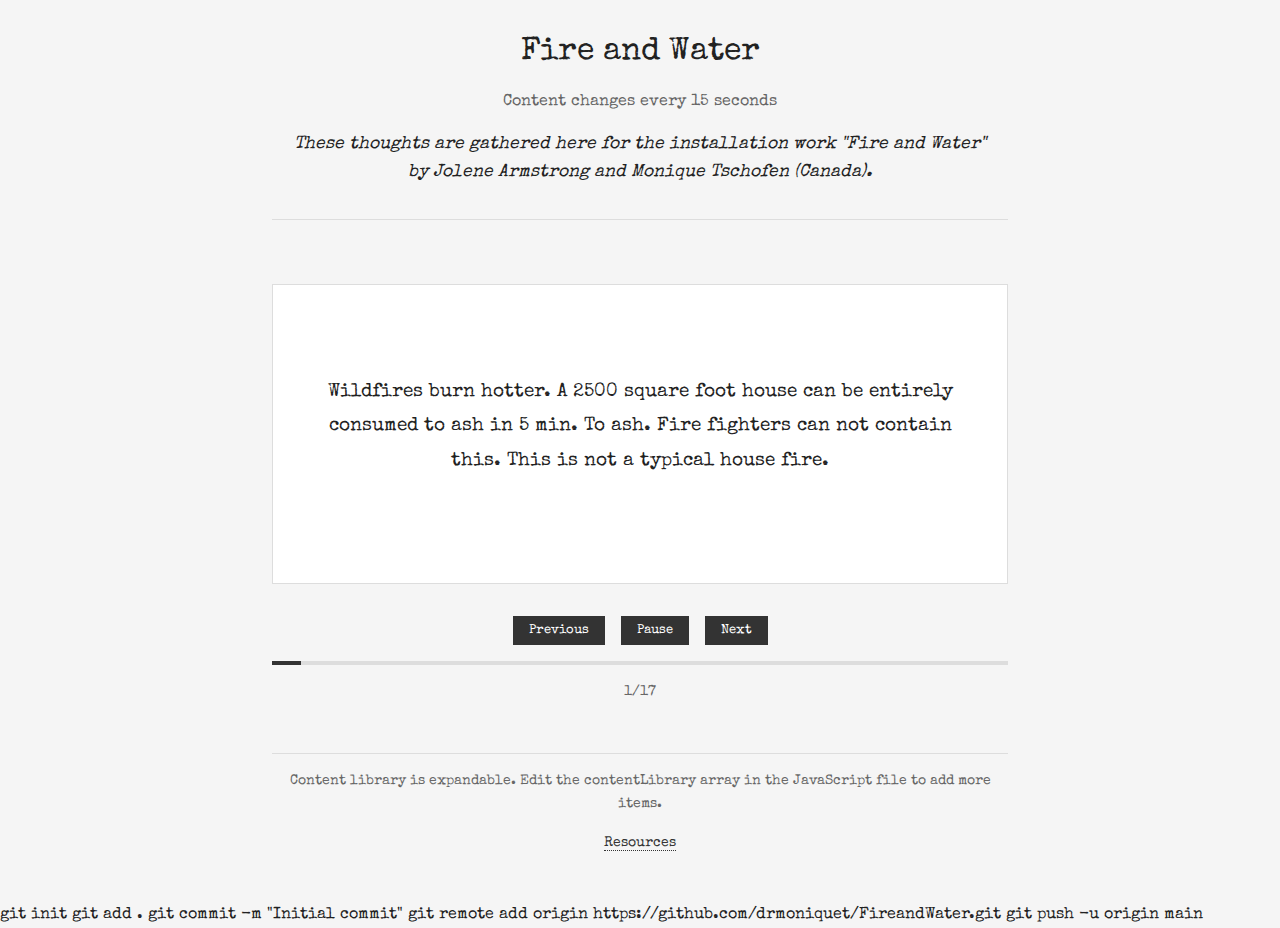
<file: flash-text.html>
<!DOCTYPE html>
<html lang="en">
<head>
    <meta charset="UTF-8">
    <meta name="viewport" content="width=device-width, initial-scale=1.0">
    <title>Fire and Water</title>
    <link rel="stylesheet" href="css/flash-styles.css">
    <!-- Special Courier/typewriter font from Google Fonts -->
    <link href="https://fonts.googleapis.com/css2?family=Special+Elite&display=swap" rel="stylesheet">
</head>
<body>
    <div class="container">
        <header>
            <h1>Fire and Water</h1>
            <p class="subtitle">Content changes every 15 seconds</p>
            <p class="intro-text">These thoughts are gathered here for the installation work "Fire and Water" by Jolene Armstrong and Monique Tschofen (Canada).</p>
        </header>
        
        <main>
            <div id="flash-container">
                <!-- Content will be dynamically inserted here -->
                <div class="flash-content active" id="content-display">
                    <p>Loading content...</p>
                </div>
            </div>
            
            <div class="controls">
                <button id="prev-btn">Previous</button>
                <button id="pause-btn">Pause</button>
                <button id="next-btn">Next</button>
            </div>
            
            <div class="progress-bar-container">
                <div id="progress-bar"></div>
            </div>
            
            <div class="counter">
                <span id="current-index">1</span>/<span id="total-count">0</span>
            </div>
        </main>
        
        <footer>
            <p>Content library is expandable. Edit the contentLibrary array in the JavaScript file to add more items.</p>
            <p><a href="resources.html">Resources</a></p>
        </footer>
    </div>

    <script src="js/flash-script.js"></script>
</body>
</html>

git init
git add .
git commit -m "Initial commit"
git remote add origin https://github.com/drmoniquet/FireandWater.git 
git push -u origin main
</file>
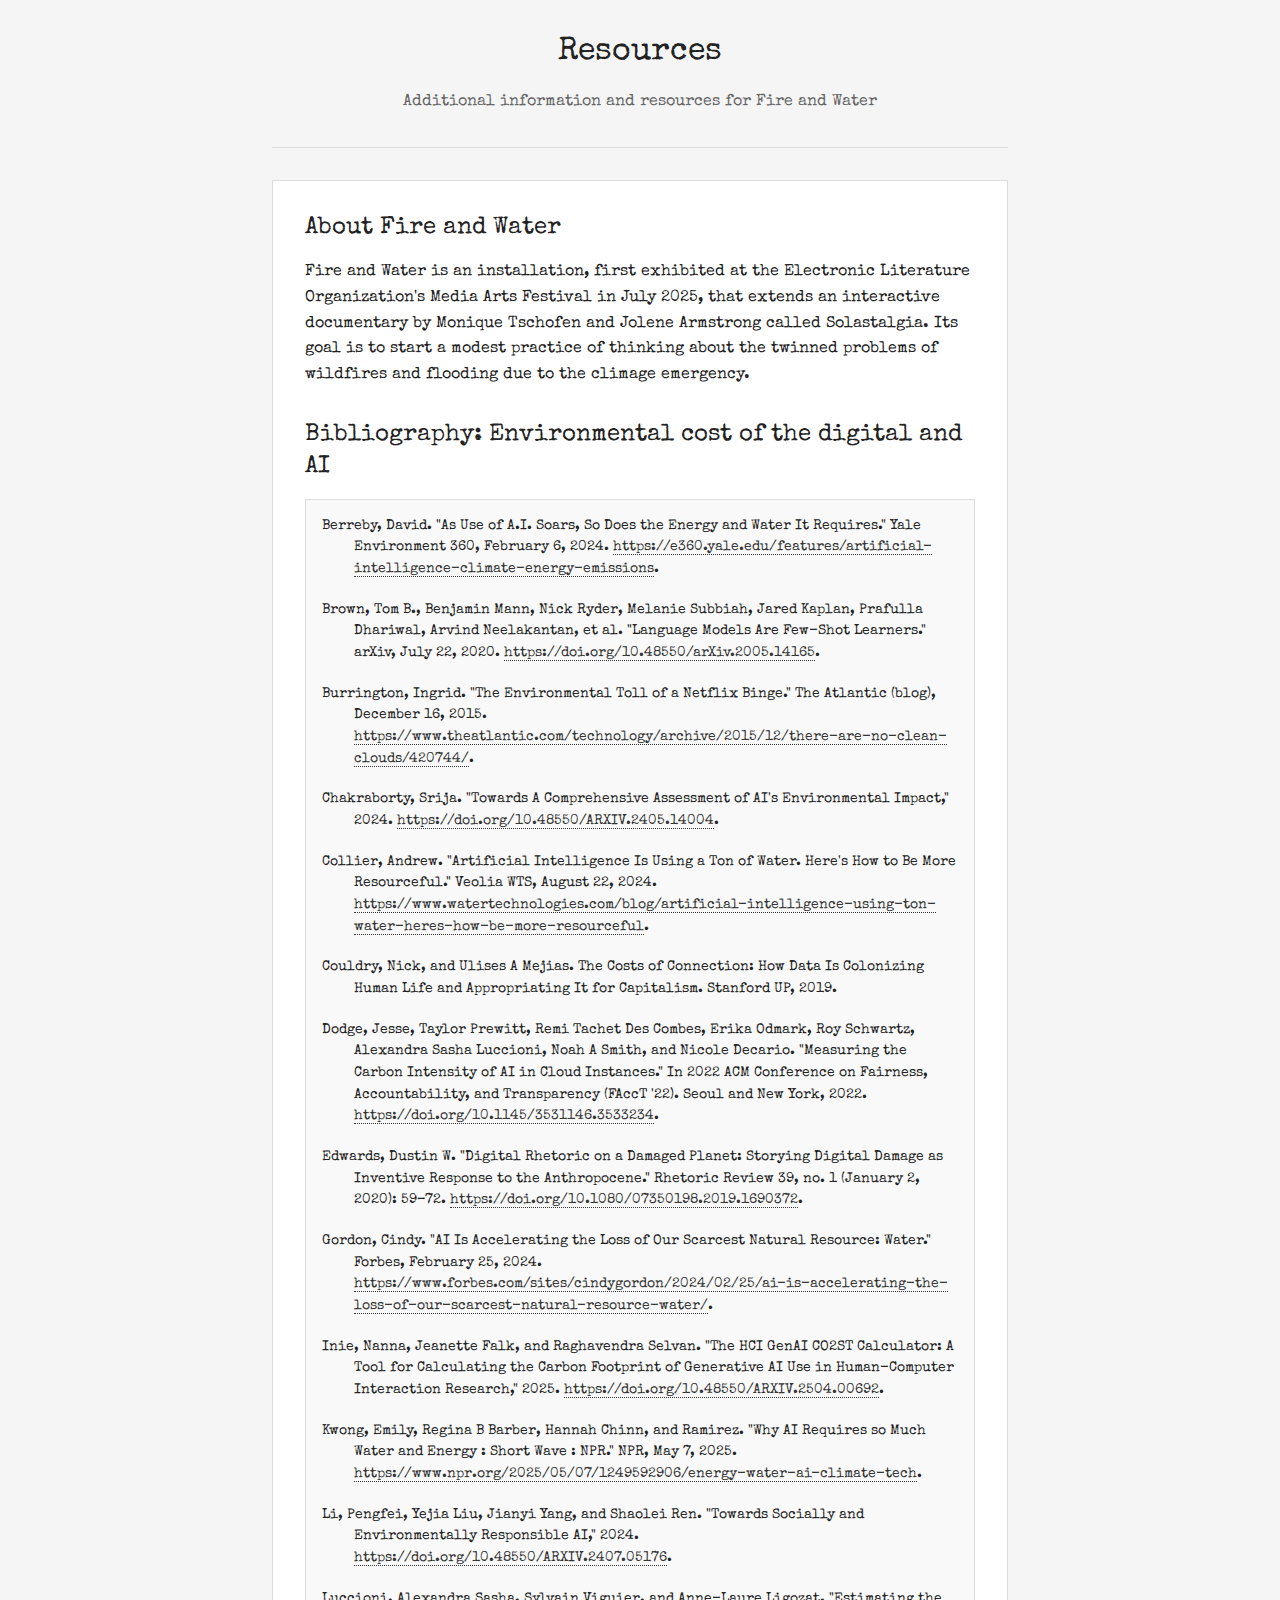
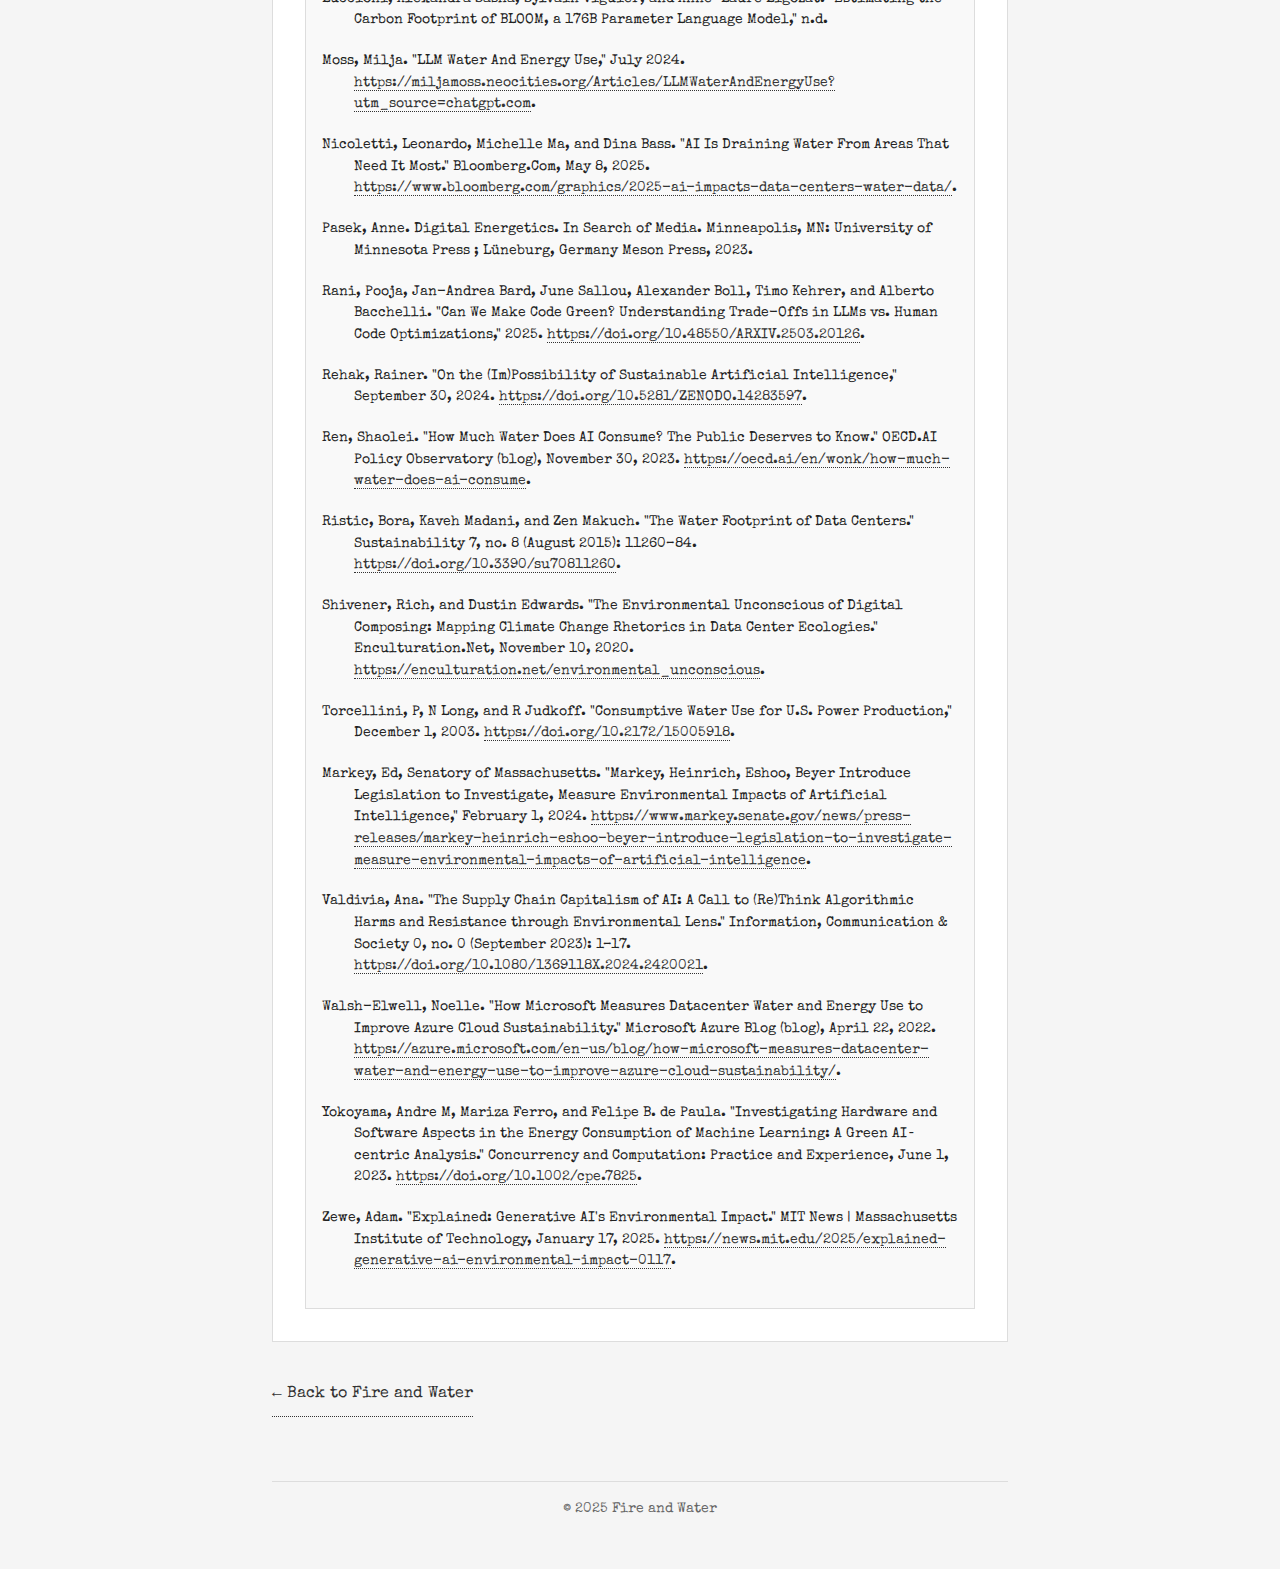
<file: resources.html>
<!DOCTYPE html>
<html lang="en">
<head>
    <meta charset="UTF-8">
    <meta name="viewport" content="width=device-width, initial-scale=1.0">
    <title>Resources - Fire and Water</title>
    <link rel="stylesheet" href="css/flash-styles.css">
    <!-- Special Courier/typewriter font from Google Fonts -->
    <link href="https://fonts.googleapis.com/css2?family=Special+Elite&display=swap" rel="stylesheet">
</head>
<body>
    <div class="container">
        <header>
            <h1>Resources</h1>
            <p class="subtitle">Additional information and resources for Fire and Water</p>
        </header>
        
        <main>
            <div class="resources-content">
                <h2>About Fire and Water</h2>
                <p>
                    Fire and Water is an installation, first exhibited at the Electronic Literature Organization's Media Arts Festival in July 2025, that extends an interactive documentary by Monique Tschofen and Jolene Armstrong called Solastalgia.
                    Its goal is to start a modest practice of thinking about the twinned problems of wildfires and flooding due to the climage emergency.
                </p>
                
        
                
                <h2>Bibliography: Environmental cost of the digital and AI</h2>
                <div class="bibliography">
                    <p>Berreby, David. "As Use of A.I. Soars, So Does the Energy and Water It Requires." Yale Environment 360, February 6, 2024. <a href="https://e360.yale.edu/features/artificial-intelligence-climate-energy-emissions">https://e360.yale.edu/features/artificial-intelligence-climate-energy-emissions</a>.</p>
                    
                    <p>Brown, Tom B., Benjamin Mann, Nick Ryder, Melanie Subbiah, Jared Kaplan, Prafulla Dhariwal, Arvind Neelakantan, et al. "Language Models Are Few-Shot Learners." arXiv, July 22, 2020. <a href="https://doi.org/10.48550/arXiv.2005.14165">https://doi.org/10.48550/arXiv.2005.14165</a>.</p>
                    
                    <p>Burrington, Ingrid. "The Environmental Toll of a Netflix Binge." The Atlantic (blog), December 16, 2015. <a href="https://www.theatlantic.com/technology/archive/2015/12/there-are-no-clean-clouds/420744/">https://www.theatlantic.com/technology/archive/2015/12/there-are-no-clean-clouds/420744/</a>.</p>
                    
                    <p>Chakraborty, Srija. "Towards A Comprehensive Assessment of AI's Environmental Impact," 2024. <a href="https://doi.org/10.48550/ARXIV.2405.14004">https://doi.org/10.48550/ARXIV.2405.14004</a>.</p>
                    
                    <p>Collier, Andrew. "Artificial Intelligence Is Using a Ton of Water. Here's How to Be More Resourceful." Veolia WTS, August 22, 2024. <a href="https://www.watertechnologies.com/blog/artificial-intelligence-using-ton-water-heres-how-be-more-resourceful">https://www.watertechnologies.com/blog/artificial-intelligence-using-ton-water-heres-how-be-more-resourceful</a>.</p>
                    
                    <p>Couldry, Nick, and Ulises A Mejias. The Costs of Connection: How Data Is Colonizing Human Life and Appropriating It for Capitalism. Stanford UP, 2019.</p>
                    
                    <p>Dodge, Jesse, Taylor Prewitt, Remi Tachet Des Combes, Erika Odmark, Roy Schwartz, Alexandra Sasha Luccioni, Noah A Smith, and Nicole Decario. "Measuring the Carbon Intensity of AI in Cloud Instances." In 2022 ACM Conference on Fairness, Accountability, and Transparency (FAccT '22). Seoul and New York, 2022. <a href="https://doi.org/10.1145/3531146.3533234">https://doi.org/10.1145/3531146.3533234</a>.</p>
                    
                    <p>Edwards, Dustin W. "Digital Rhetoric on a Damaged Planet: Storying Digital Damage as Inventive Response to the Anthropocene." Rhetoric Review 39, no. 1 (January 2, 2020): 59–72. <a href="https://doi.org/10.1080/07350198.2019.1690372">https://doi.org/10.1080/07350198.2019.1690372</a>.</p>
                    
                    <p>Gordon, Cindy. "AI Is Accelerating the Loss of Our Scarcest Natural Resource: Water." Forbes, February 25, 2024. <a href="https://www.forbes.com/sites/cindygordon/2024/02/25/ai-is-accelerating-the-loss-of-our-scarcest-natural-resource-water/">https://www.forbes.com/sites/cindygordon/2024/02/25/ai-is-accelerating-the-loss-of-our-scarcest-natural-resource-water/</a>.</p>
                    
                    <p>Inie, Nanna, Jeanette Falk, and Raghavendra Selvan. "The HCI GenAI CO2ST Calculator: A Tool for Calculating the Carbon Footprint of Generative AI Use in Human-Computer Interaction Research," 2025. <a href="https://doi.org/10.48550/ARXIV.2504.00692">https://doi.org/10.48550/ARXIV.2504.00692</a>.</p>
                    
                    <p>Kwong, Emily, Regina B Barber, Hannah Chinn, and Ramirez. "Why AI Requires so Much Water and Energy : Short Wave : NPR." NPR, May 7, 2025. <a href="https://www.npr.org/2025/05/07/1249592906/energy-water-ai-climate-tech">https://www.npr.org/2025/05/07/1249592906/energy-water-ai-climate-tech</a>.</p>
                    
                    <p>Li, Pengfei, Yejia Liu, Jianyi Yang, and Shaolei Ren. "Towards Socially and Environmentally Responsible AI," 2024. <a href="https://doi.org/10.48550/ARXIV.2407.05176">https://doi.org/10.48550/ARXIV.2407.05176</a>.</p>
                    
                    <p>Luccioni, Alexandra Sasha, Sylvain Viguier, and Anne-Laure Ligozat. "Estimating the Carbon Footprint of BLOOM, a 176B Parameter Language Model," n.d.</p>
                    
                    <p>Moss, Milja. "LLM Water And Energy Use," July 2024. <a href="https://miljamoss.neocities.org/Articles/LLMWaterAndEnergyUse?utm_source=chatgpt.com">https://miljamoss.neocities.org/Articles/LLMWaterAndEnergyUse?utm_source=chatgpt.com</a>.</p>
                    
                    <p>Nicoletti, Leonardo, Michelle Ma, and Dina Bass. "AI Is Draining Water From Areas That Need It Most." Bloomberg.Com, May 8, 2025. <a href="https://www.bloomberg.com/graphics/2025-ai-impacts-data-centers-water-data/">https://www.bloomberg.com/graphics/2025-ai-impacts-data-centers-water-data/</a>.</p>
                    
                    <p>Pasek, Anne. Digital Energetics. In Search of Media. Minneapolis, MN: University of Minnesota Press ; Lüneburg, Germany Meson Press, 2023.</p>
                    
                    <p>Rani, Pooja, Jan-Andrea Bard, June Sallou, Alexander Boll, Timo Kehrer, and Alberto Bacchelli. "Can We Make Code Green? Understanding Trade-Offs in LLMs vs. Human Code Optimizations," 2025. <a href="https://doi.org/10.48550/ARXIV.2503.20126">https://doi.org/10.48550/ARXIV.2503.20126</a>.</p>
                    
                    <p>Rehak, Rainer. "On the (Im)Possibility of Sustainable Artificial Intelligence," September 30, 2024. <a href="https://doi.org/10.5281/ZENODO.14283597">https://doi.org/10.5281/ZENODO.14283597</a>.</p>
                    
                    <p>Ren, Shaolei. "How Much Water Does AI Consume? The Public Deserves to Know." OECD.AI Policy Observatory (blog), November 30, 2023. <a href="https://oecd.ai/en/wonk/how-much-water-does-ai-consume">https://oecd.ai/en/wonk/how-much-water-does-ai-consume</a>.</p>
                    
                    <p>Ristic, Bora, Kaveh Madani, and Zen Makuch. "The Water Footprint of Data Centers." Sustainability 7, no. 8 (August 2015): 11260–84. <a href="https://doi.org/10.3390/su70811260">https://doi.org/10.3390/su70811260</a>.</p>
                    
                    <p>Shivener, Rich, and Dustin Edwards. "The Environmental Unconscious of Digital Composing: Mapping Climate Change Rhetorics in Data Center Ecologies." Enculturation.Net, November 10, 2020. <a href="https://enculturation.net/environmental_unconscious">https://enculturation.net/environmental_unconscious</a>.</p>
                    
                    <p>Torcellini, P, N Long, and R Judkoff. "Consumptive Water Use for U.S. Power Production," December 1, 2003. <a href="https://doi.org/10.2172/15005918">https://doi.org/10.2172/15005918</a>.</p>
                    
                    <p>Markey, Ed, Senatory of Massachusetts. "Markey, Heinrich, Eshoo, Beyer Introduce Legislation to Investigate, Measure Environmental Impacts of Artificial Intelligence," February 1, 2024. <a href="https://www.markey.senate.gov/news/press-releases/markey-heinrich-eshoo-beyer-introduce-legislation-to-investigate-measure-environmental-impacts-of-artificial-intelligence">https://www.markey.senate.gov/news/press-releases/markey-heinrich-eshoo-beyer-introduce-legislation-to-investigate-measure-environmental-impacts-of-artificial-intelligence</a>.</p>
                    
                    <p>Valdivia, Ana. "The Supply Chain Capitalism of AI: A Call to (Re)Think Algorithmic Harms and Resistance through Environmental Lens." Information, Communication & Society 0, no. 0 (September 2023): 1–17. <a href="https://doi.org/10.1080/1369118X.2024.2420021">https://doi.org/10.1080/1369118X.2024.2420021</a>.</p>
                    
                    <p>Walsh-Elwell, Noelle. "How Microsoft Measures Datacenter Water and Energy Use to Improve Azure Cloud Sustainability." Microsoft Azure Blog (blog), April 22, 2022. <a href="https://azure.microsoft.com/en-us/blog/how-microsoft-measures-datacenter-water-and-energy-use-to-improve-azure-cloud-sustainability/">https://azure.microsoft.com/en-us/blog/how-microsoft-measures-datacenter-water-and-energy-use-to-improve-azure-cloud-sustainability/</a>.</p>
                    
                    <p>Yokoyama, Andre M, Mariza Ferro, and Felipe B. de Paula. "Investigating Hardware and Software Aspects in the Energy Consumption of Machine Learning: A Green AI‐centric Analysis." Concurrency and Computation: Practice and Experience, June 1, 2023. <a href="https://doi.org/10.1002/cpe.7825">https://doi.org/10.1002/cpe.7825</a>.</p>
                    
                    <p>Zewe, Adam. "Explained: Generative AI's Environmental Impact." MIT News | Massachusetts Institute of Technology, January 17, 2025. <a href="https://news.mit.edu/2025/explained-generative-ai-environmental-impact-0117">https://news.mit.edu/2025/explained-generative-ai-environmental-impact-0117</a>.</p>
                </div>
            </div>
            
            <div class="back-link">
                <a href="flash-text.html">&larr; Back to Fire and Water</a>
            </div>
        </main>
        
        <footer>
            <p>&copy; 2025 Fire and Water</p>
        </footer>
    </div>
</body>
</html>
</file>
<file: css/flash-styles.css>
/* 
   
*/

/* ===== VARIABLES ===== */
:root {
    /* Colors */
    --primary-color: #333333;
    --background-color: #f5f5f5;
    --accent-color: #666666;
    --text-color: #222222;
    --border-color: #dddddd;
    
    /* Typography */
    --typewriter-font: 'Special Elite', courier, monospace;
    
    /* Spacing */
    --container-padding: 2rem;
}

/* ===== RESET & BASE STYLES ===== */
* {
    margin: 0;
    padding: 0;
    box-sizing: border-box;
}

html {
    font-size: 16px;
}

body {
    font-family: var(--typewriter-font);
    line-height: 1.6;
    color: var(--text-color);
    background-color: var(--background-color);
    padding: 0;
    margin: 0;
}

h1, h2, h3, h4, h5, h6 {
    font-family: var(--typewriter-font);
    font-weight: normal;
    line-height: 1.3;
    margin-bottom: 1rem;
}

p {
    margin-bottom: 1rem;
}

a {
    text-decoration: none;
    color: var(--primary-color);
    border-bottom: 1px dotted var(--primary-color);
    transition: all 0.3s ease;
}

a:hover {
    color: var(--accent-color);
}

img {
    max-width: 100%;
    height: auto;
    display: block;
    margin: 0 auto;
    border: 1px solid var(--border-color);
}

button {
    font-family: var(--typewriter-font);
    background-color: var(--primary-color);
    color: white;
    border: none;
    padding: 0.5rem 1rem;
    margin: 0 0.5rem;
    cursor: pointer;
    transition: all 0.3s ease;
}

button:hover {
    background-color: var(--accent-color);
}

/* ===== LAYOUT ===== */
.container {
    max-width: 800px;
    margin: 0 auto;
    padding: var(--container-padding);
    min-height: 100vh;
    display: flex;
    flex-direction: column;
}

header {
    text-align: center;
    margin-bottom: 2rem;
    padding-bottom: 1rem;
    border-bottom: 1px solid var(--border-color);
}

main {
    flex: 1;
    display: flex;
    flex-direction: column;
}

footer {
    margin-top: 2rem;
    padding-top: 1rem;
    border-top: 1px solid var(--border-color);
    text-align: center;
    font-size: 0.9rem;
    color: var(--accent-color);
}

/* ===== FLASH CONTENT ===== */
#flash-container {
    flex: 1;
    display: flex;
    align-items: center;
    justify-content: center;
    margin: 2rem 0;
    padding: 2rem;
    border: 1px solid var(--border-color);
    background-color: white;
    min-height: 300px;
}

.flash-content {
    display: none;
    opacity: 0;
    transition: opacity 0.5s ease;
    max-width: 100%;
    text-align: center;
}

.flash-content.active {
    display: block;
    opacity: 1;
}

.flash-content p {
    font-size: 1.2rem;
    line-height: 1.8;
}

.flash-content img {
    max-height: 250px;
    margin-bottom: 1rem;
}

/* ===== CONTROLS ===== */
.controls {
    display: flex;
    justify-content: center;
    margin-bottom: 1rem;
}

.progress-bar-container {
    height: 4px;
    background-color: var(--border-color);
    width: 100%;
    margin-bottom: 1rem;
}

#progress-bar {
    height: 100%;
    width: 0;
    background-color: var(--primary-color);
    transition: width 0.1s linear;
}

.counter {
    text-align: center;
    font-size: 0.9rem;
    color: var(--accent-color);
    margin-bottom: 1rem;
}

.subtitle {
    color: var(--accent-color);
    font-size: 1rem;
}

.intro-text {
    max-width: 700px;
    margin: 1rem auto;
    font-size: 1.1rem;
    line-height: 1.6;
    font-style: italic;
}

/* ===== RESOURCES PAGE STYLES ===== */
.resources-content {
    background-color: white;
    padding: 2rem;
    border: 1px solid var(--border-color);
    margin-bottom: 2rem;
}

.resources-content h2 {
    margin-top: 2rem;
    font-size: 1.5rem;
}

.resources-content h2:first-child {
    margin-top: 0;
}

.resources-content ul {
    margin-left: 2rem;
    margin-bottom: 1rem;
}

.resources-content pre {
    background-color: #f5f5f5;
    padding: 1rem;
    border: 1px solid var(--border-color);
    overflow-x: auto;
    font-family: monospace;
    margin: 1rem 0;
}

.resources-content code {
    font-family: monospace;
    background-color: #f5f5f5;
    padding: 0.2rem 0.4rem;
    border-radius: 3px;
}

/* Bibliography styles */
.bibliography {
    margin-top: 1rem;
    padding: 1rem;
    background-color: #f9f9f9;
    border: 1px solid var(--border-color);
}

.bibliography p {
    margin-bottom: 1.2rem;
    font-size: 0.9rem;
    line-height: 1.5;
    text-indent: -2rem;
    padding-left: 2rem;
}

.bibliography a {
    word-break: break-word;
    font-size: 0.85rem;
}

.back-link {
    margin-bottom: 2rem;
}

.back-link a {
    display: inline-block;
    padding: 0.5rem 0;
}

/* ===== RESPONSIVE STYLES ===== */
@media screen and (max-width: 600px) {
    html {
        font-size: 14px;
    }
    
    .container {
        padding: 1rem;
    }
    
    #flash-container {
        padding: 1rem;
        min-height: 200px;
    }
    
    .controls {
        flex-direction: row;
        flex-wrap: wrap;
    }
    
    button {
        margin: 0.25rem;
    }
    
    .resources-content {
        padding: 1rem;
    }
}
</file>
